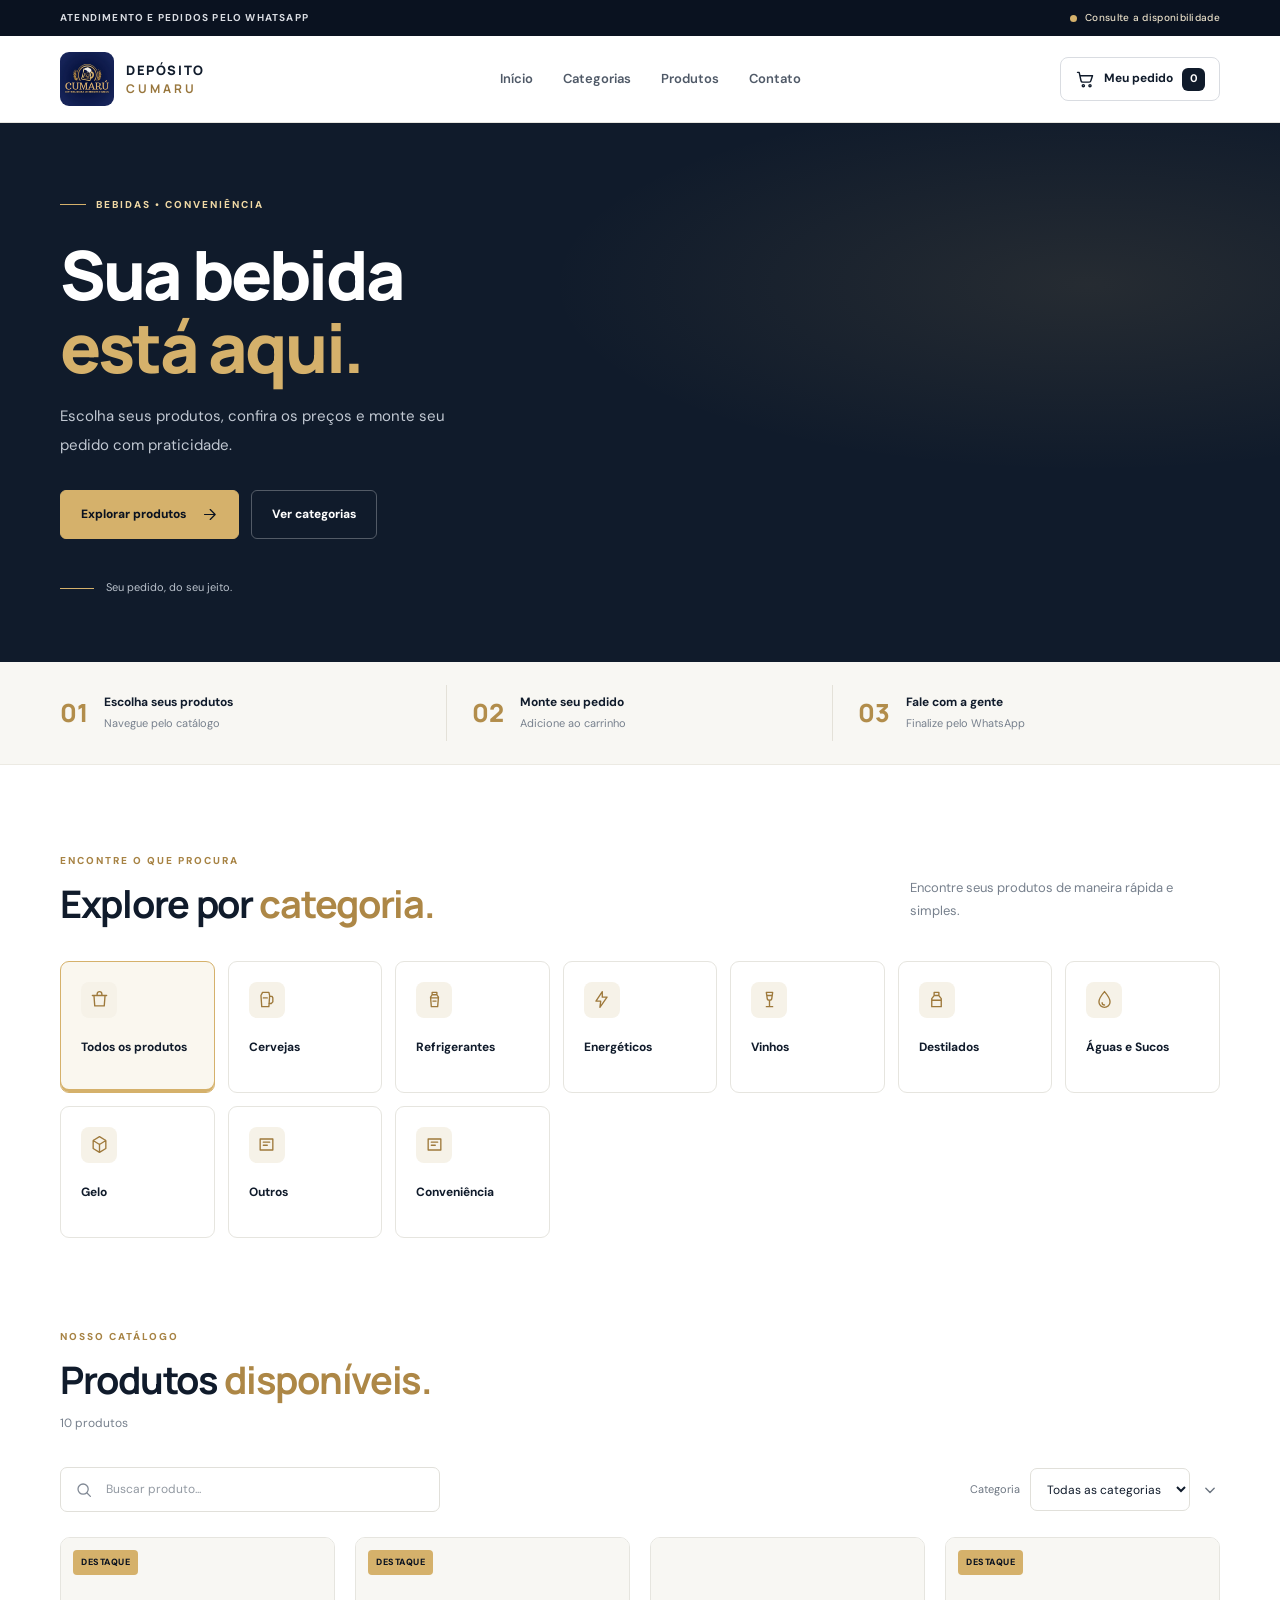
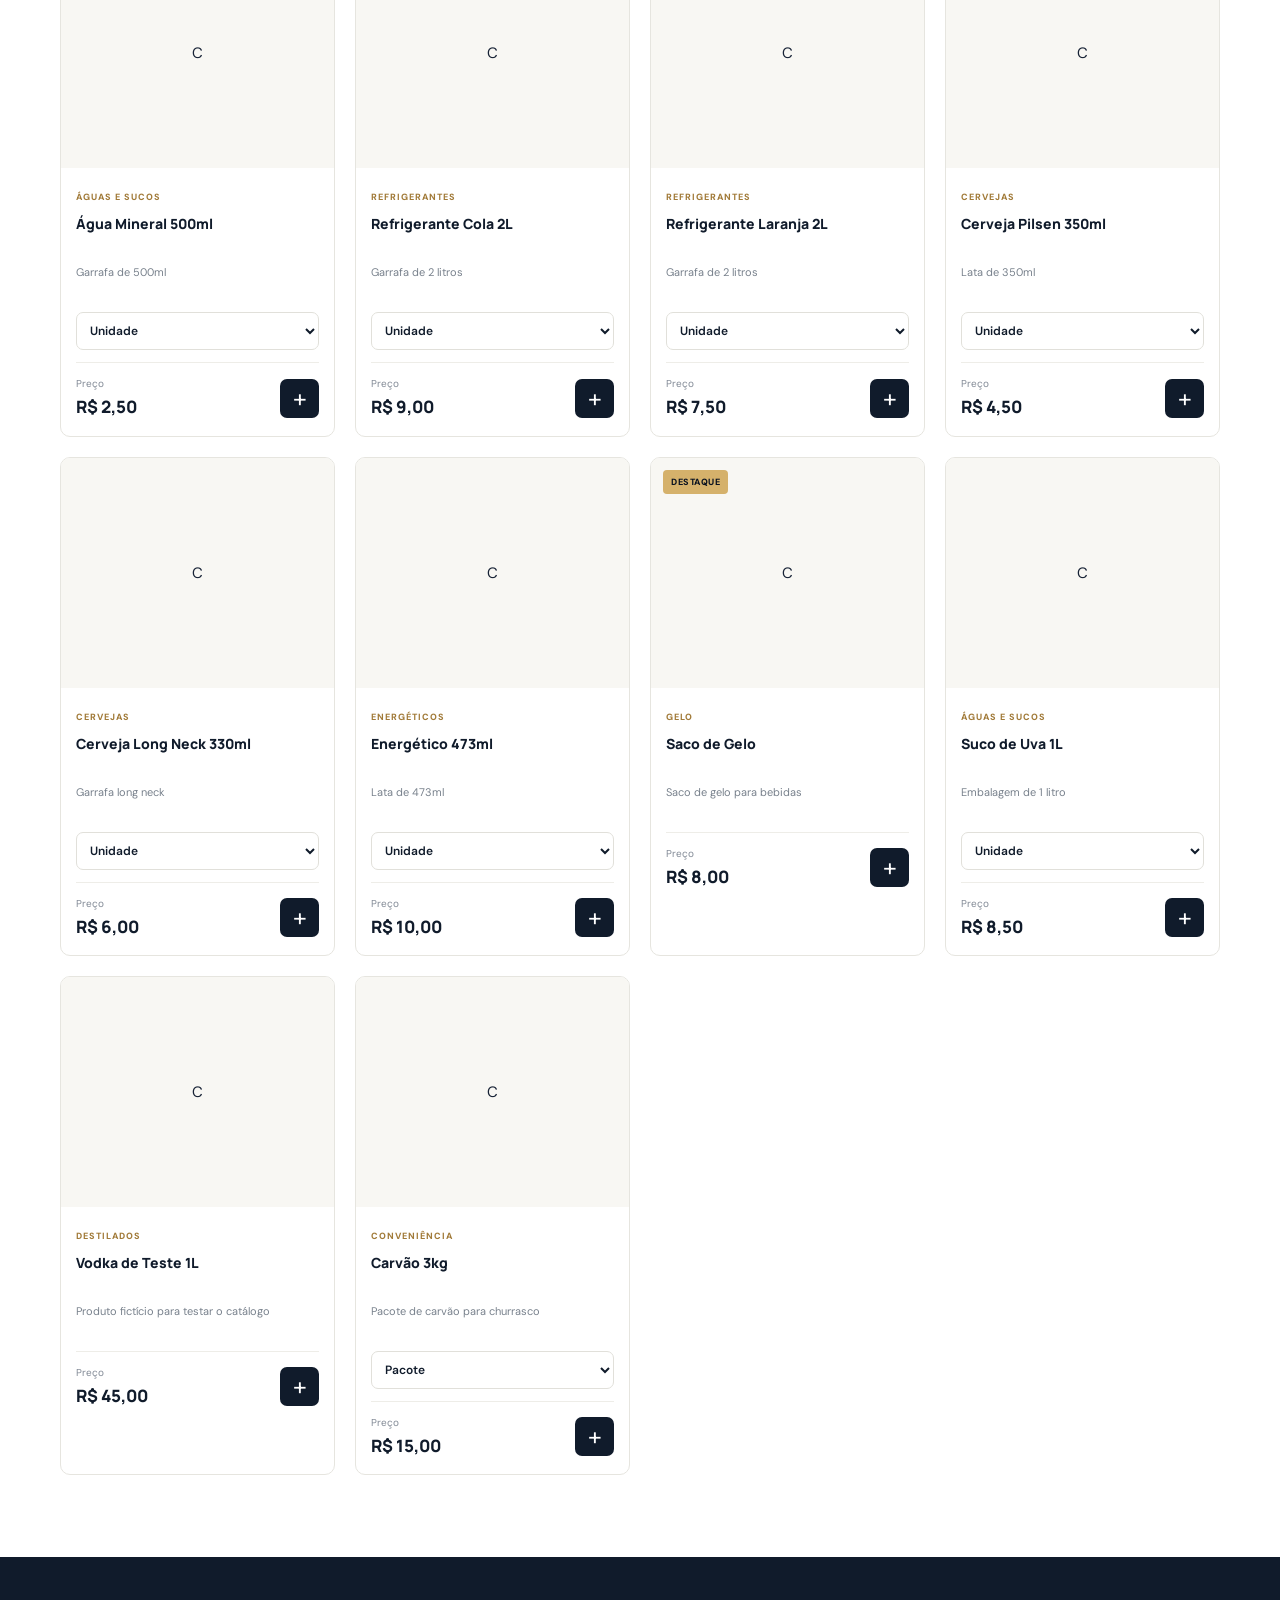
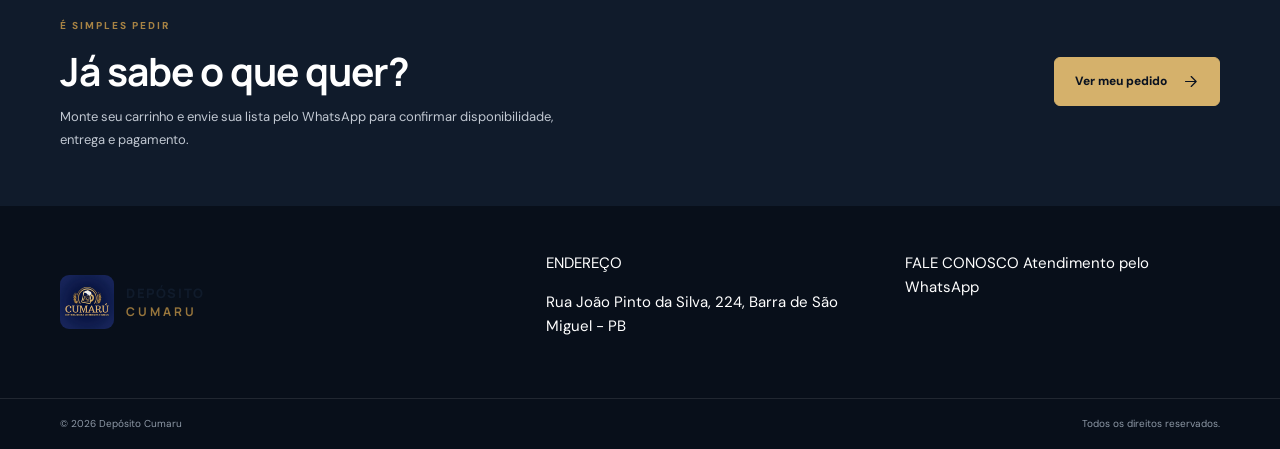
<file: index.html>
<!DOCTYPE html>
<html lang="pt-BR">
<head>
  <meta charset="UTF-8">
  <meta name="viewport" content="width=device-width, initial-scale=1.0">
  <meta name="theme-color" content="#101b2b">
  <meta name="description" content="Conheça nosso catálogo de bebidas, consulte preços e faça seu pedido pelo WhatsApp.">
  <title>Depósito Cumaru | Bebidas e conveniência</title>
  <link rel="icon" href="./assets/logo-cumaru.jpg">
  <link rel="stylesheet" href="./style.css">
</head>

<body>
  <div class="barra-superior">
    <div class="container barra-superior-conteudo">
      <span>ATENDIMENTO E PEDIDOS PELO WHATSAPP</span>
      <span class="barra-status">
        <span class="status-ponto"></span>
        Consulte a disponibilidade
      </span>
    </div>
  </div>

  <header class="cabecalho">
    <div class="container cabecalho-conteudo">
      <a class="marca" href="./index.html" aria-label="Página inicial">
        <img
          class="marca-logo"
          src="./assets/logo-cumaru.jpg"
          alt="Logo do Depósito Cumaru"
          onerror="this.style.display='none'">

        <span class="marca-textos">
          <strong>DEPÓSITO</strong>
          <span>CUMARU</span>
        </span>
      </a>

      <nav class="navegacao" aria-label="Navegação principal">
        <a href="#inicio">Início</a>
        <a href="#categorias">Categorias</a>
        <a href="#produtos">Produtos</a>
        <a href="#contato">Contato</a>
      </nav>

      <button
        class="botao-carrinho"
        id="abrir-carrinho"
        type="button"
        aria-label="Abrir carrinho">
        <svg viewBox="0 0 24 24" aria-hidden="true">
          <path d="M3 4h2l2.2 10.1a2 2 0 0 0 2 1.6h7.9a2 2 0 0 0 1.9-1.5L21 8H6"/>
          <circle cx="10" cy="20" r="1.3"/>
          <circle cx="18" cy="20" r="1.3"/>
        </svg>
        <span>Meu pedido</span>
        <span class="contador-carrinho" id="contador-carrinho">0</span>
      </button>
    </div>
  </header>

  <main>
    <div class="aviso-evento" id="aviso-evento" hidden>
      <span class="aviso-evento-marca"></span>
      <span id="texto-aviso-evento">Preços especiais para o evento de hoje!</span>
    </div>

    <section class="hero" id="inicio">
      <div class="container hero-conteudo">
        <div class="hero-texto">
          <span class="etiqueta">
            <span class="etiqueta-linha"></span>
            BEBIDAS • CONVENIÊNCIA
          </span>

          <h1>
            Sua bebida<br>
            <span>está aqui.</span>
          </h1>

          <p>
            Escolha seus produtos, confira os preços e monte seu pedido
            com praticidade.
          </p>

          <div class="hero-acoes">
            <a class="botao-principal" href="#produtos">
              Explorar produtos
              <svg viewBox="0 0 24 24" aria-hidden="true">
                <path d="M5 12h14M13 5l7 7-7 7"/>
              </svg>
            </a>

            <a class="botao-secundario" href="#categorias">
              Ver categorias
            </a>
          </div>

          <div class="hero-detalhe">
            <span class="hero-detalhe-linha"></span>
            <span>Seu pedido, do seu jeito.</span>
          </div>
        </div>
      </div>
    </section>

    <section class="faixa-informacoes" aria-label="Informações">
      <div class="container faixa-conteudo">
        <div class="informacao-item">
          <span class="informacao-numero">01</span>
          <div>
            <strong>Escolha seus produtos</strong>
            <span>Navegue pelo catálogo</span>
          </div>
        </div>

        <div class="informacao-item">
          <span class="informacao-numero">02</span>
          <div>
            <strong>Monte seu pedido</strong>
            <span>Adicione ao carrinho</span>
          </div>
        </div>

        <div class="informacao-item">
          <span class="informacao-numero">03</span>
          <div>
            <strong>Fale com a gente</strong>
            <span>Finalize pelo WhatsApp</span>
          </div>
        </div>
      </div>
    </section>

    <section class="secao secao-categorias" id="categorias">
      <div class="container">
        <div class="titulo-secao">
          <div>
            <span class="sobretitulo">ENCONTRE O QUE PROCURA</span>
            <h2>Explore por <span>categoria.</span></h2>
          </div>
          <p>Encontre seus produtos de maneira rápida e simples.</p>
        </div>

        <div class="categorias-lista" id="lista-categorias"></div>
      </div>
    </section>

    <section class="secao secao-produtos" id="produtos">
      <div class="container">
        <div class="titulo-secao titulo-produtos">
          <div>
            <span class="sobretitulo">NOSSO CATÁLOGO</span>
            <h2>Produtos <span>disponíveis.</span></h2>
            <p class="quantidade-produtos" id="quantidade-produtos">
              Carregando produtos...
            </p>
          </div>
        </div>

        <div class="ferramentas-produtos">
          <label class="campo-busca">
            <svg viewBox="0 0 24 24" aria-hidden="true">
              <circle cx="10.8" cy="10.8" r="6.8"/>
              <path d="m16 16 4.5 4.5"/>
            </svg>
            <input
              type="search"
              id="buscar-produto"
              placeholder="Buscar produto..."
              autocomplete="off">
          </label>

          <label class="campo-filtro">
            <span>Categoria</span>
            <select id="filtro-categoria">
              <option value="todas">Todas as categorias</option>
            </select>
            <svg viewBox="0 0 24 24" aria-hidden="true">
              <path d="m7 10 5 5 5-5"/>
            </svg>
          </label>
        </div>

        <p class="estado-produtos" id="estado-produtos" hidden></p>
        <div class="grade-produtos" id="grade-produtos"></div>
      </div>
    </section>

    <section class="secao-chamada" id="contato">
      <div class="container chamada-conteudo">
        <div>
          <span class="sobretitulo">É SIMPLES PEDIR</span>
          <h2>Já sabe o que quer?</h2>
          <p>
            Monte seu carrinho e envie sua lista pelo WhatsApp para
            confirmar disponibilidade, entrega e pagamento.
          </p>
        </div>

        <button
          class="botao-principal botao-chamada"
          id="abrir-carrinho-contato"
          type="button">
          Ver meu pedido
          <svg viewBox="0 0 24 24" aria-hidden="true">
            <path d="M5 12h14M13 5l7 7-7 7"/>
          </svg>
        </button>
      </div>
    </section>
  </main>

  <footer class="rodape">
    <div class="container rodape-principal">
      <a class="marca marca-rodape" href="./index.html" aria-label="Página inicial">
        <img
          class="marca-logo"
          src="./assets/logo-cumaru.jpg"
          alt="Logo do Depósito Cumaru"
          onerror="this.style.display='none'">

        <span class="marca-textos">
          <strong>DEPÓSITO</strong>
          <span>CUMARU</span>
        </span>
      </a>

      <div class="rodape-info">
        <span class="rodape-titulo">ENDEREÇO</span>
        <p id="endereco-rodape">
          Entre em contato para consultar nosso endereço.
        </p>
      </div>

      <div class="rodape-info">
        <span class="rodape-titulo">FALE CONOSCO</span>
        <a id="link-whatsapp-rodape" href="#contato">
          Atendimento pelo WhatsApp
        </a>
      </div>
    </div>

    <div class="rodape-base">
      <div class="container rodape-base-conteudo">
        <span>© <span id="ano-atual"></span> Depósito Cumaru</span>
        <span>Todos os direitos reservados.</span>
      </div>
    </div>
  </footer>

  <div class="fundo-modal" id="fundo-modal" hidden></div>

  <aside
    class="painel-carrinho"
    id="painel-carrinho"
    role="dialog"
    aria-modal="true"
    aria-labelledby="titulo-carrinho"
    aria-hidden="true"
    inert>

    <div class="carrinho-cabecalho">
      <div>
        <span class="sobretitulo">SEU PEDIDO</span>
        <h2 id="titulo-carrinho">Meu carrinho</h2>
      </div>

      <button
        class="botao-fechar"
        id="fechar-carrinho"
        type="button"
        aria-label="Fechar carrinho">
        <svg viewBox="0 0 24 24" aria-hidden="true">
          <path d="m6 6 12 12M18 6 6 18"/>
        </svg>
      </button>
    </div>

    <div class="carrinho-itens" id="itens-carrinho">
      <div class="carrinho-vazio">
        <h3>Seu carrinho está vazio</h3>
        <p>Adicione produtos para montar seu pedido.</p>
      </div>
    </div>

    <div class="carrinho-rodape">
      <div class="linha-total">
        <span>Subtotal</span>
        <strong id="subtotal-carrinho">R$ 0,00</strong>
      </div>

      <p class="aviso-total">
        Valores e disponibilidade devem ser confirmados com o estabelecimento.
      </p>

      <button
        class="botao-finalizar"
        id="finalizar-pedido"
        type="button"
        disabled>
        Finalizar pelo WhatsApp
        <svg viewBox="0 0 24 24" aria-hidden="true">
          <path d="M5 12h14M13 5l7 7-7 7"/>
        </svg>
      </button>
    </div>
  </aside>

  <div class="notificacao" id="notificacao" role="status" aria-live="polite"></div>

  <script src="./script.js"></script>
</body>
</html>
</file>
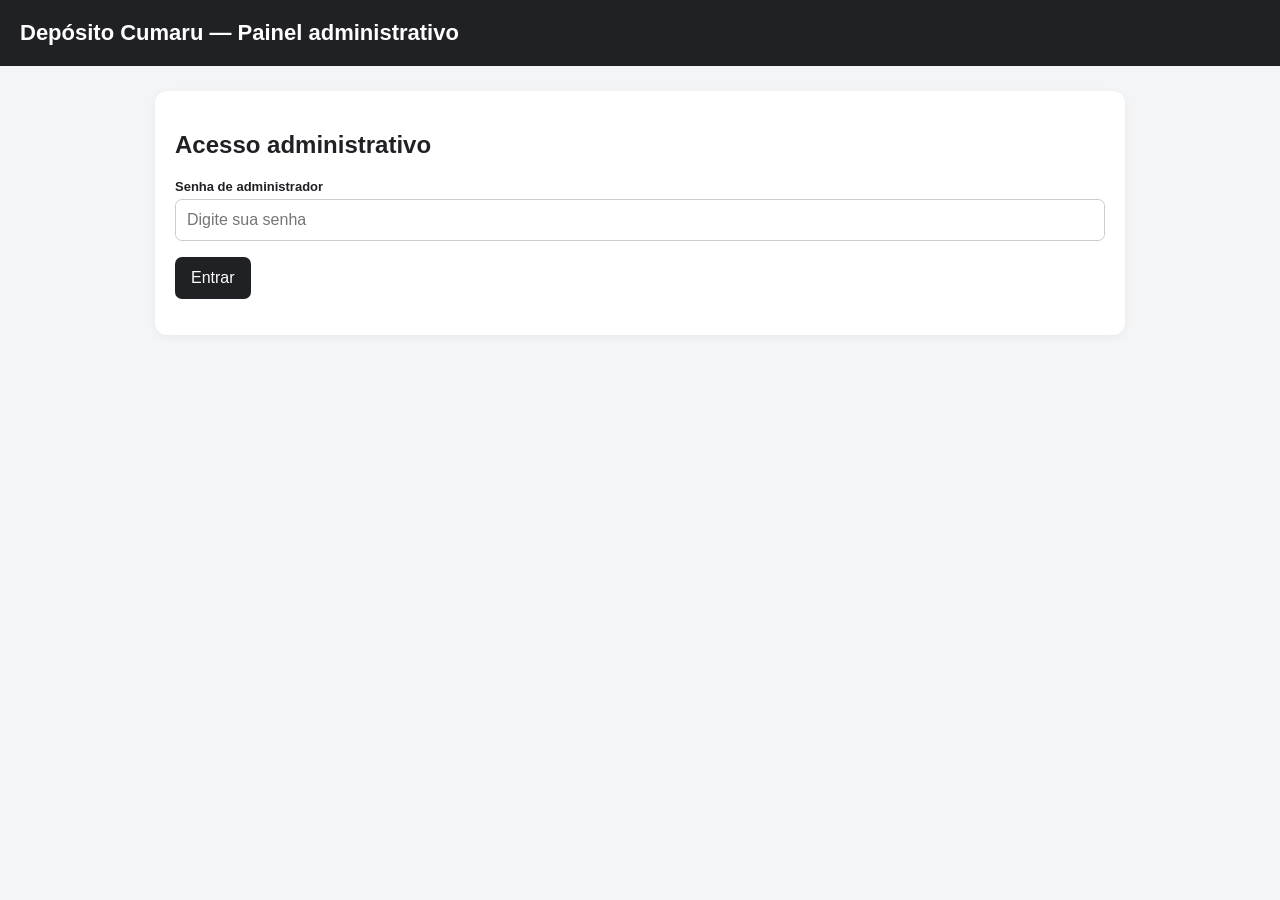
<file: admin.html>
<!DOCTYPE html>
<html lang="pt-BR">
<head>
<meta charset="UTF-8">
<meta name="viewport" content="width=device-width, initial-scale=1">
<title>Administração | Depósito Cumaru</title>
<style>
*{box-sizing:border-box}body{margin:0;background:#f4f5f7;color:#202124;font-family:Arial,sans-serif}
header{background:#202124;color:white;padding:20px}header h1{margin:0;font-size:22px}
main{max-width:1000px;margin:25px auto;padding:0 15px}.panel{background:white;border-radius:12px;padding:20px;margin-bottom:18px;box-shadow:0 2px 10px #0000000d}
input,textarea,select,button{font:inherit}input,textarea,select{width:100%;padding:11px;border:1px solid #ccc;border-radius:7px;margin:5px 0 12px}
button{border:0;border-radius:7px;padding:12px 16px;background:#202124;color:white;cursor:pointer;margin:4px 4px 4px 0}button.secondary,.add-package{background:#e8e8e8;color:#222}button.danger,.remove-package{background:#a62626;color:white}
label{font-size:13px;font-weight:bold;display:block}.product{border:1px solid #ddd;border-radius:10px;padding:16px;margin:14px 0}.product h3{margin-top:0}
.status{margin:12px 0;white-space:pre-wrap}.hidden{display:none}.grid{display:grid;grid-template-columns:repeat(auto-fit,minmax(220px,1fr));gap:10px}
small{color:#666}.packages{border:1px solid #e1e1e1;background:#fafafa;padding:12px;border-radius:9px;margin:10px 0 14px}
.package-row{display:grid;grid-template-columns:minmax(120px,1fr) minmax(90px,.7fr) minmax(100px,.8fr) auto;gap:10px;align-items:end;border-bottom:1px solid #e6e6e6;padding:8px 0}
.package-row input{margin-bottom:8px}.package-row button{padding:10px;margin-bottom:16px}.package-title{margin:0 0 4px;font-size:15px}.package-help{display:block;margin-bottom:8px}
.notice{background:#fff8df;border:1px solid #f0d98b;border-radius:8px;padding:10px;margin:10px 0;font-size:13px}
@media(max-width:600px){.package-row{grid-template-columns:1fr 1fr}.package-row button{grid-column:1/-1;margin:0 0 8px;width:100%}header h1{font-size:19px}.panel{padding:14px}}
</style>
</head>
<body>
<header><h1>Depósito Cumaru — Painel administrativo</h1></header>
<main>
<section id="login" class="panel">
<h2>Acesso administrativo</h2><label for="senha">Senha de administrador</label>
<input id="senha" type="password" autocomplete="current-password" placeholder="Digite sua senha">
<button id="entrar">Entrar</button><div id="loginStatus" class="status"></div>
</section>
<section id="area" class="hidden">
<div class="panel"><h2>Produtos</h2>
<p><small>Edite os dados e clique em Salvar alterações para atualizar o catálogo no GitHub.</small></p>
<div class="notice"><strong>Modo festa:</strong> os preços abaixo são os preços normais. Quando o modo festa estiver ativado no config.json, o site aplica o aumento percentual configurado sobre estes preços originais, sem acumular aumentos. Não digite o preço já aumentado aqui.</div>
<button id="novo">+ Adicionar produto</button><button id="salvar">Salvar alterações</button><button id="sair" class="secondary">Sair</button><div id="status" class="status"></div>
</div><div id="lista"></div>
</section>
</main>
<script>
const API="https://cumaru-deposito.psilvaa149.workers.dev";
let token="",sha="",catalogo=null;
const $=id=>document.getElementById(id);
function mensagem(id,texto){$(id).textContent=texto}
async function requisicao(caminho,opcoes={}){
 const r=await fetch(API+caminho,{...opcoes,headers:{...(opcoes.headers||{}),...(token?{Authorization:"Bearer "+token}:{})}});
 const dados=await r.json().catch(()=>({}));
 if(!r.ok)throw new Error(dados.erro||"Erro HTTP "+r.status);
 return dados;
}
$("entrar").onclick=async()=>{
 mensagem("loginStatus","Verificando acesso...");
 try{
  const r=await requisicao("/login",{method:"POST",headers:{"Content-Type":"application/json"},body:JSON.stringify({senha:$("senha").value})});
  token=r.token;$("senha").value="";await carregar();
  $("login").classList.add("hidden");$("area").classList.remove("hidden");
 }catch(e){mensagem("loginStatus","Não foi possível entrar: "+e.message)}
};
async function carregar(){
 mensagem("status","Carregando catálogo...");
 const r=await requisicao("/produtos");catalogo=r.produtos;sha=r.sha;
 if(!catalogo||!Array.isArray(catalogo.produtos))throw new Error("Formato de catálogo inesperado.");
 renderizar();mensagem("status",catalogo.produtos.length+" produtos carregados.");
}
function campo(rotulo,valor,chave,tipo="text"){
 const label=document.createElement("label");label.textContent=rotulo;
 const input=document.createElement("input");input.type=tipo;input.dataset.key=chave;input.value=valor==null?"":String(valor);
 if(tipo==="number"){input.step="0.01";input.inputMode="decimal"}
 label.appendChild(input);return label;
}
function prepararEmbalagens(p){
 let lista=p.embalagens;
 if(typeof lista==="string"){try{lista=JSON.parse(lista)}catch{lista=[]}}
 if(!Array.isArray(lista)||!lista.length){
  const preco=Number(p.preco);
  lista=[{id:"unidade",nome:"Unidade",quantidade:1,preco:Number.isFinite(preco)?preco:0,disponivel:true}];
 }
 return lista.map((e,i)=>({
  ...e,
  id:String(e.id|| (i===0?"unidade":"embalagem-"+(i+1))),
  nome:String(e.nome||e.quantidade||"Unidade"),
  quantidade:Math.max(1,Number(e.quantidade)||1),
  preco:Number.isFinite(Number(e.preco))?Number(e.preco):0,
  disponivel:e.disponivel!==false
 }));
}
function sincronizarEmbalagens(indice,secao){
 const p=catalogo?.produtos[indice];if(!p)return;
 p.embalagens=[...secao.querySelectorAll(".package-row")].map((linha,i)=>{
  const id=linha.querySelector('[data-key="emb-id"]').value.trim()|| (i===0?"unidade":"embalagem-"+(i+1));
  const nome=linha.querySelector('[data-key="emb-nome"]').value.trim()||"Unidade";
  const quantidade=Math.max(1,Number(linha.querySelector('[data-key="emb-quantidade"]').value)||1);
  const preco=Number(linha.querySelector('[data-key="emb-preco"]').value||0);
  const anterior=prepararEmbalagens(p).find(e=>e.id===id);
  return {id,nome,quantidade,preco,disponivel:anterior?anterior.disponivel:true};
 });
 const unidade=p.embalagens.find(e=>e.id==="unidade")||p.embalagens[0];
 if(unidade)p.preco=Number(unidade.preco)||0;
}
function criarEditorEmbalagens(produto,indice){
 const secao=document.createElement("section");secao.className="packages";
 const titulo=document.createElement("h4");titulo.className="package-title";titulo.textContent="Embalagens e preços normais";secao.appendChild(titulo);
 const ajuda=document.createElement("small");ajuda.className="package-help";ajuda.textContent="Cadastre o nome exibido ao cliente, a quantidade e o preço normal (sem aumento de festa).";secao.appendChild(ajuda);
 const linhas=document.createElement("div");linhas.className="package-list";secao.appendChild(linhas);
 function adicionarLinha(item={}){
  const linha=document.createElement("div");linha.className="package-row";
  const id=campo("Identificador interno",item.id||"","emb-id");
  const nome=campo("Nome da embalagem",item.nome||"Unidade","emb-nome");
  const quantidade=campo("Quantidade",item.quantidade??1,"emb-quantidade","number");
  const preco=campo("Preço normal (R$)",item.preco??0,"emb-preco","number");
  id.querySelector("input").placeholder="ex.: unidade";
  quantidade.querySelector("input").min="1";quantidade.querySelector("input").step="1";
  preco.querySelector("input").step="0.01";
  const remover=document.createElement("button");remover.type="button";remover.className="remove-package";remover.textContent="Remover";
  remover.onclick=()=>{linha.remove();sincronizarEmbalagens(indice,secao)};
  linha.append(nome,quantidade,preco,remover);
  // O identificador fica oculto para manter o formato compatível com o site.
  id.style.display="none";linha.appendChild(id);
  linha.querySelectorAll("input").forEach(input=>input.addEventListener("input",()=>sincronizarEmbalagens(indice,secao)));
  linhas.appendChild(linha);sincronizarEmbalagens(indice,secao);
 }
 const adicionar=document.createElement("button");adicionar.type="button";adicionar.className="add-package";adicionar.textContent="+ Adicionar embalagem";
 adicionar.onclick=()=>adicionarLinha({id:"",nome:"Nova embalagem",quantidade:1,preco:0});
 secao.appendChild(adicionar);
 prepararEmbalagens(produto).forEach(adicionarLinha);
 return secao;
}
function atualizarCampoProduto(i,input){
 const p=catalogo.produtos[i],k=input.dataset.key;
 if(k==="disponivel")p.disponivel=input.value==="true";
 else p[k]=input.value;
}
function renderizar(){
 const lista=$("lista");lista.replaceChildren();
 catalogo.produtos.forEach((p,i)=>{
  const card=document.createElement("section");card.className="panel product";
  const titulo=document.createElement("h3");titulo.textContent=(p.nome||"Produto sem nome")+" (#"+(i+1)+")";card.appendChild(titulo);
  const grid=document.createElement("div");grid.className="grid";
  grid.append(campo("Nome",p.nome,"nome"),campo("Categoria",p.categoria,"categoria"),campo("Imagem (caminho ou URL)",p.imagem,"imagem"));
  const desc=document.createElement("label");desc.textContent="Descrição";const ta=document.createElement("textarea");ta.dataset.key="descricao";ta.value=p.descricao||"";desc.appendChild(ta);grid.appendChild(desc);
  const wrap=document.createElement("label");wrap.textContent="Disponibilidade";const select=document.createElement("select");select.dataset.key="disponivel";
  [["true","Disponível"],["false","Indisponível"]].forEach(([v,t])=>{const o=document.createElement("option");o.value=v;o.textContent=t;select.appendChild(o)});
  select.value=p.disponivel===false?"false":"true";wrap.appendChild(select);grid.appendChild(wrap);card.appendChild(grid);
  card.appendChild(criarEditorEmbalagens(p,i));
  const excluir=document.createElement("button");excluir.className="danger";excluir.textContent="Excluir produto";
  excluir.onclick=()=>{if(confirm("Excluir "+(p.nome||"este produto")+"?")){catalogo.produtos.splice(i,1);renderizar();mensagem("status","Produto removido da edição. Clique em Salvar alterações para confirmar.")}};
  card.appendChild(excluir);lista.appendChild(card);
 });
 lista.querySelectorAll(".product").forEach((card,i)=>card.querySelectorAll("[data-key]").forEach(input=>{
  if(input.dataset.key.startsWith("emb-"))return;
  input.addEventListener("input",()=>atualizarCampoProduto(i,input));
  input.addEventListener("change",()=>atualizarCampoProduto(i,input));
 }));
}
$("novo").onclick=()=>{
 catalogo.produtos.push({id:"produto-"+Date.now(),nome:"",categoria:"Outros",descricao:"",preco:0,embalagens:[{id:"unidade",nome:"Unidade",quantidade:1,preco:0,disponivel:true}],imagem:"",disponivel:true,aumentoEvento:null});
 renderizar();mensagem("status","Novo produto adicionado. Preencha os campos e salve.");
};
$("salvar").onclick=async()=>{
 try{
  const cards=[...document.querySelectorAll("#lista .product")];
  cards.forEach((card,i)=>{
   card.querySelectorAll("[data-key]").forEach(input=>{if(!input.dataset.key.startsWith("emb-"))atualizarCampoProduto(i,input)});
   const secao=card.querySelector(".packages");if(secao)sincronizarEmbalagens(i,secao);
  });
  // Mantém o preço legado sincronizado com a embalagem unidade (ou primeira).
  catalogo.produtos.forEach(p=>{
   const embs=p.embalagens||[];const base=embs.find(e=>e.id==="unidade")||embs[0];
   if(base)p.preco=Number(base.preco)||0;
  });
  mensagem("status","Salvando no GitHub...");
  const r=await requisicao("/produtos",{method:"POST",headers:{"Content-Type":"application/json"},body:JSON.stringify({sha,catalogo})});
  mensagem("status","Alterações salvas no GitHub! Commit: "+(r.commit||"concluído"));await carregar();
 }catch(e){mensagem("status","Falha ao salvar: "+e.message)}
};
$("sair").onclick=()=>{token="";sha="";catalogo=null;$("area").classList.add("hidden");$("login").classList.remove("hidden");mensagem("loginStatus","Você saiu do painel")};
</script>
</body>
</html>
</file>
<file: style.css>
@import url('https://fonts.googleapis.com/css2?family=DM+Sans:wght@400;500;600;700&family=Manrope:wght@400;500;600;700;800&display=swap');

:root {
  --navy: #101b2b;
  --navy-deep: #0a1220;
  --navy-soft: #1b2a40;
  --gold: #d5b16b;
  --gold-light: #f0d9a5;
  --white: #ffffff;
  --paper: #f6f5f1;
  --text: #172235;
  --muted: #77808d;
  --line: #e6e5df;
  --green: #24764c;
  --radius: 14px;
  --shadow: 0 14px 38px rgba(16, 27, 43, .08);
}

* {
  box-sizing: border-box;
}

html {
  scroll-behavior: smooth;
  scroll-padding-top: 100px;
}

body {
  margin: 0;
  background: var(--white);
  color: var(--text);
  font-family: 'DM Sans', Arial, sans-serif;
  font-size: 15px;
  line-height: 1.6;
}

body.modal-aberto {
  overflow: hidden;
}

button,
input,
select {
  font: inherit;
}

button,
a,
select {
  -webkit-tap-highlight-color: transparent;
}

button {
  cursor: pointer;
}

button:disabled {
  cursor: not-allowed;
  opacity: .45;
}

a {
  color: inherit;
  text-decoration: none;
}

svg {
  width: 20px;
  height: 20px;
  fill: none;
  stroke: currentColor;
  stroke-width: 1.7;
  stroke-linecap: round;
  stroke-linejoin: round;
  flex-shrink: 0;
}

.container {
  width: min(1160px, calc(100% - 48px));
  margin-inline: auto;
}

/* BARRA SUPERIOR */

.barra-superior {
  background: var(--navy-deep);
  color: #d9dce2;
  font-size: 10px;
  font-weight: 700;
  letter-spacing: 1.2px;
}

.barra-superior-conteudo {
  min-height: 36px;
  display: flex;
  align-items: center;
  justify-content: space-between;
  gap: 18px;
}

.barra-status {
  display: inline-flex;
  align-items: center;
  gap: 8px;
  color: #e9dfc8;
  letter-spacing: .3px;
  font-weight: 500;
}

.status-ponto {
  width: 7px;
  height: 7px;
  border-radius: 50%;
  background: var(--gold);
}

/* CABEÇALHO */

.cabecalho {
  position: sticky;
  top: 0;
  z-index: 50;
  background: rgba(255, 255, 255, .96);
  border-bottom: 1px solid var(--line);
  backdrop-filter: blur(12px);
}

.cabecalho-conteudo {
  min-height: 86px;
  display: flex;
  align-items: center;
  justify-content: space-between;
  gap: 28px;
}

.marca {
  display: inline-flex;
  align-items: center;
  gap: 12px;
  min-width: 180px;
}

.marca-logo {
  display: block;
  width: 54px;
  height: 54px;
  object-fit: contain;
  border-radius: 9px;
}

.marca-textos {
  display: flex;
  flex-direction: column;
  line-height: 1.15;
  font-family: 'Manrope', sans-serif;
  letter-spacing: 1.6px;
}

.marca-textos strong {
  font-size: 13px;
  font-weight: 800;
  color: var(--navy);
}

.marca-textos > span {
  margin-top: 4px;
  color: #98763c;
  font-size: 12px;
  font-weight: 700;
  letter-spacing: 3px;
}

.navegacao {
  display: flex;
  align-items: center;
  gap: 30px;
}

.navegacao a {
  color: #4f5967;
  font-size: 13px;
  font-weight: 600;
  transition: color .2s ease;
}

.navegacao a:hover {
  color: #a47c37;
}

.botao-carrinho {
  display: inline-flex;
  align-items: center;
  justify-content: center;
  gap: 9px;
  min-height: 44px;
  padding: 0 14px;
  border: 1px solid #d9dce1;
  border-radius: 8px;
  background: white;
  color: var(--navy);
  font-size: 12px;
  font-weight: 700;
  transition: .2s ease;
}

.botao-carrinho:hover {
  border-color: var(--gold);
  background: #fcfaf5;
}

.contador-carrinho {
  display: inline-flex;
  align-items: center;
  justify-content: center;
  width: 23px;
  height: 23px;
  border-radius: 6px;
  background: var(--navy);
  color: white;
  font-size: 11px;
}

/* AVISO DE EVENTO */

.aviso-evento {
  display: flex;
  justify-content: center;
  align-items: center;
  gap: 10px;
  padding: 12px 20px;
  background: #f4ead4;
  color: #5c461f;
  text-align: center;
  font-size: 13px;
  font-weight: 700;
}

.aviso-evento[hidden] {
  display: none;
}

.aviso-evento-marca {
  width: 7px;
  height: 7px;
  background: #b18a44;
  border-radius: 50%;
}

/* BANNER PRINCIPAL */

.hero {
  position: relative;
  overflow: hidden;
  background:
    radial-gradient(ellipse at 85% 30%, rgba(213, 177, 107, .11), transparent 35%),
    var(--navy);
  color: white;
}

.hero-conteudo {
  min-height: auto;
  display: grid;
  grid-template-columns: minmax(0, 1fr);
  align-items: center;
  gap: 35px;
  padding-block: 65px;
}

.hero-texto {
  max-width: 720px;
}

.etiqueta,
.sobretitulo {
  display: inline-flex;
  align-items: center;
  gap: 10px;
  color: #a78344;
  font-size: 10px;
  font-weight: 800;
  letter-spacing: 2px;
}

.hero .etiqueta {
  color: var(--gold-light);
}

.etiqueta-linha {
  display: block;
  width: 26px;
  height: 1px;
  background: var(--gold);
}

.hero h1 {
  margin: 25px 0 18px;
  font-family: 'Manrope', sans-serif;
  font-size: clamp(42px, 5.4vw, 68px);
  line-height: 1.08;
  letter-spacing: -2.8px;
  font-weight: 800;
}

.hero h1 span {
  color: var(--gold);
}

.hero-texto > p {
  max-width: 420px;
  margin: 0;
  color: #c1c8d2;
  font-size: 15px;
  line-height: 1.9;
}

.hero-acoes {
  display: flex;
  flex-wrap: wrap;
  gap: 12px;
  margin-top: 31px;
}

.botao-principal,
.botao-secundario {
  min-height: 49px;
  display: inline-flex;
  align-items: center;
  justify-content: center;
  gap: 15px;
  padding: 0 20px;
  border-radius: 6px;
  font-size: 12px;
  font-weight: 800;
  transition: transform .2s ease, background .2s ease;
}

.botao-principal {
  background: var(--gold);
  color: var(--navy-deep);
  border: 1px solid var(--gold);
}

.botao-principal:hover {
  background: var(--gold-light);
  transform: translateY(-2px);
}

.botao-principal svg {
  width: 17px;
  height: 17px;
}

.botao-secundario {
  border: 1px solid rgba(255, 255, 255, .28);
  color: white;
}

.botao-secundario:hover {
  background: rgba(255, 255, 255, .08);
}

.hero-detalhe {
  display: flex;
  align-items: center;
  gap: 12px;
  margin-top: 40px;
  color: #b9c1cb;
  font-size: 11px;
}

.hero-detalhe-linha {
  width: 34px;
  height: 1px;
  background: var(--gold);
}

/* ELEMENTO VISUAL DO HERO */

.hero-visual {
  position: relative;
  display: flex;
  align-items: center;
  justify-content: center;
  min-height: 345px;
  isolation: isolate;
}

.hero-moldura {
  position: absolute;
  inset: 14px 18px 14px 36px;
  border: 1px solid rgba(213, 177, 107, .45);
  z-index: -1;
}

.hero-moldura::before,
.hero-moldura::after {
  content: "";
  position: absolute;
  width: 42px;
  height: 42px;
  border-color: var(--gold);
  border-style: solid;
}

.hero-moldura::before {
  top: -1px;
  left: -1px;
  border-width: 2px 0 0 2px;
}

.hero-moldura::after {
  right: -1px;
  bottom: -1px;
  border-width: 0 2px 2px 0;
}

.hero-monograma {
  position: absolute;
  inset: 0;
  display: flex;
  align-items: center;
  justify-content: center;
  color: rgba(213, 177, 107, .075);
  font-family: 'Manrope', sans-serif;
  font-size: clamp(220px, 28vw, 360px);
  line-height: 1;
  font-weight: 800;
  z-index: -1;
}

.hero-selo {
  display: flex;
  flex-direction: column;
  align-items: center;
  gap: 10px;
  text-align: center;
  padding: 35px 30px;
  border-top: 1px solid rgba(213, 177, 107, .55);
  border-bottom: 1px solid rgba(213, 177, 107, .55);
}

.hero-selo > span:first-child {
  color: #d7dce3;
  font-size: 11px;
  letter-spacing: 5px;
}

.hero-selo strong {
  color: var(--gold);
  font-family: 'Manrope', sans-serif;
  font-size: clamp(28px, 4vw, 46px);
  letter-spacing: 4px;
  line-height: 1.2;
}

.hero-selo > span:last-child {
  color: #aeb7c3;
  font-size: 9px;
  letter-spacing: 2.2px;
}

.hero-visual-rodape {
  position: absolute;
  right: 0;
  bottom: 0;
  left: 36px;
  display: flex;
  align-items: center;
  gap: 12px;
  color: #b5bdc7;
  font-size: 9px;
  letter-spacing: 1.5px;
}

.hero-visual-rodape > span:first-child {
  color: var(--gold);
  font-weight: 800;
}

.hero-visual-linha {
  width: 35px;
  height: 1px;
  background: rgba(213, 177, 107, .7);
}

/* FAIXA DE INFORMAÇÕES */

.faixa-informacoes {
  background: #f8f7f3;
  border-bottom: 1px solid #eceae3;
}

.faixa-conteudo {
  display: grid;
  grid-template-columns: repeat(3, 1fr);
  padding-block: 23px;
}

.informacao-item {
  display: flex;
  align-items: center;
  gap: 16px;
  padding: 8px 25px;
  border-right: 1px solid #e4e1d8;
}

.informacao-item:first-child {
  padding-left: 0;
}

.informacao-item:last-child {
  border-right: 0;
  padding-right: 0;
}

.informacao-numero {
  color: #b28d4b;
  font-family: 'Manrope', sans-serif;
  font-size: 25px;
  font-weight: 800;
}

.informacao-item div {
  display: flex;
  flex-direction: column;
  gap: 3px;
}

.informacao-item strong {
  color: var(--navy);
  font-size: 12px;
}

.informacao-item div span {
  color: var(--muted);
  font-size: 11px;
}

/* SEÇÕES */

.secao {
  padding-block: 82px;
}

.secao-categorias {
  padding-bottom: 55px;
}

.titulo-secao {
  display: flex;
  align-items: end;
  justify-content: space-between;
  gap: 24px;
  margin-bottom: 34px;
}

.titulo-secao h2 {
  margin: 10px 0 0;
  color: var(--navy);
  font-family: 'Manrope', sans-serif;
  font-size: clamp(27px, 3.2vw, 38px);
  line-height: 1.2;
  letter-spacing: -1.3px;
}

.titulo-secao h2 span {
  color: #ad8746;
}

.titulo-secao > p {
  max-width: 310px;
  margin: 0 0 4px;
  color: var(--muted);
  font-size: 13px;
  line-height: 1.8;
}

.quantidade-produtos {
  margin: 12px 0 0;
  color: var(--muted);
  font-size: 12px;
}

/* CATEGORIAS */

.categorias-lista {
  display: grid;
  grid-template-columns: repeat(auto-fit, minmax(135px, 1fr));
  gap: 13px;
}

.categoria-card {
  display: flex;
  flex-direction: column;
  align-items: flex-start;
  gap: 20px;
  min-height: 132px;
  padding: 20px;
  border: 1px solid var(--line);
  border-radius: 9px;
  background: white;
  color: var(--navy);
  text-align: left;
  transition: border-color .2s ease, background .2s ease, transform .2s ease;
}

.categoria-card:hover {
  transform: translateY(-3px);
  border-color: #c5a365;
}

.categoria-card.ativa {
  border-color: var(--gold);
  background: #faf7ef;
  box-shadow: inset 0 -3px 0 var(--gold);
}

.categoria-icone {
  display: flex;
  align-items: center;
  justify-content: center;
  width: 36px;
  height: 36px;
  border-radius: 8px;
  background: #f6f2e8;
  color: #9e793b;
}

.categoria-icone svg {
  width: 19px;
  height: 19px;
}

.categoria-card strong {
  font-size: 12px;
  font-weight: 700;
}

/* PRODUTOS */

.secao-produtos {
  padding-top: 30px;
}

.ferramentas-produtos {
  display: flex;
  align-items: center;
  justify-content: space-between;
  gap: 15px;
  margin-bottom: 25px;
}

.campo-busca {
  display: flex;
  align-items: center;
  gap: 11px;
  width: 100%;
  max-width: 380px;
  min-height: 45px;
  padding: 0 14px;
  border: 1px solid #e1e0da;
  border-radius: 7px;
  background: white;
}

.campo-busca svg {
  width: 18px;
  height: 18px;
  color: #818995;
}

.campo-busca input {
  width: 100%;
  min-width: 0;
  border: 0;
  outline: 0;
  background: transparent;
  color: var(--navy);
  font-size: 12px;
}

.campo-busca input::placeholder {
  color: #9299a2;
}

.campo-filtro {
  display: flex;
  align-items: center;
  gap: 10px;
  color: #6d7682;
  font-size: 11px;
}

.campo-filtro select {
  min-height: 43px;
  max-width: 180px;
  padding: 0 12px;
  border: 1px solid #e1e0da;
  border-radius: 7px;
  background: white;
  color: var(--navy);
  font-size: 12px;
}

.grade-produtos {
  display: grid;
  grid-template-columns: repeat(4, minmax(0, 1fr));
  gap: 20px;
}

.produto-card {
  min-width: 0;
  overflow: hidden;
  border: 1px solid var(--line);
  border-radius: 10px;
  background: white;
  transition: transform .2s ease, box-shadow .2s ease, border-color .2s ease;
}

.produto-card:hover {
  transform: translateY(-4px);
  border-color: #d6c39e;
  box-shadow: var(--shadow);
}

.produto-imagem {
  position: relative;
  display: flex;
  align-items: center;
  justify-content: center;
  height: 230px;
  overflow: hidden;
  background: #f8f7f3;
}

.produto-imagem img {
  display: block;
  width: 100%;
  height: 100%;
  padding: 15px;
  object-fit: contain;
  transition: transform .3s ease;
}

.produto-card:hover .produto-imagem img {
  transform: scale(1.04);
}

.etiqueta-oferta,
.etiqueta-indisponivel {
  position: absolute;
  top: 12px;
  left: 12px;
  z-index: 1;
  padding: 5px 8px;
  border-radius: 4px;
  background: var(--gold);
  color: var(--navy-deep);
  font-size: 9px;
  font-weight: 800;
  letter-spacing: .5px;
  text-transform: uppercase;
}

.etiqueta-indisponivel {
  background: #e6e5e1;
  color: #626a74;
}

.produto-info {
  padding: 15px;
}

.produto-categoria {
  color: #a17a38;
  font-size: 9px;
  font-weight: 800;
  letter-spacing: 1px;
  text-transform: uppercase;
}

.produto-info h3 {
  min-height: 42px;
  margin: 7px 0 0;
  color: var(--navy);
  font-family: 'Manrope', sans-serif;
  font-size: 14px;
  line-height: 1.4;
  font-weight: 800;
}

.produto-descricao {
  min-height: 36px;
  margin: 8px 0 12px;
  color: #78818c;
  font-size: 11px;
  line-height: 1.6;
}

.produto-embalagem {
  display: block;
  width: 100%;
  min-width: 0;
  margin: 10px 0 12px;
}

.produto-embalagem > span {
  display: none !important;
}

.produto-embalagem select,
.seletor-embalagem {
  display: block;
  width: 100%;
  max-width: 100%;
  min-width: 0;
  height: 38px;
  padding: 0 26px 0 9px;
  border: 1px solid #e1e0da;
  border-radius: 7px;
  background-color: #fff;
  color: var(--navy);
  font-family: inherit;
  font-size: 12px;
  font-weight: 600;
  line-height: normal;
  box-sizing: border-box;
  cursor: pointer;
}

.produto-embalagem select:focus,
.seletor-embalagem:focus {
  border-color: var(--gold);
  outline: 2px solid rgba(213, 177, 107, .2);
  outline-offset: 1px;
}

.produto-embalagem select option,
.seletor-embalagem option {
  background: #fff;
  color: var(--navy);
}

.produto-embalagem select option:disabled,
.seletor-embalagem option:disabled {
  color: #999;
}

.produto-embalagem select:disabled {
  cursor: not-allowed;
  background: #f6f5f1;
}

.produto-rodape {
  display: flex;
  align-items: center;
  justify-content: space-between;
  gap: 10px;
  padding-top: 13px;
  border-top: 1px solid #eeede8;
}

.produto-preco {
  display: flex;
  flex-direction: column;
  gap: 1px;
}

.produto-preco small {
  color: #818995;
  font-size: 10px;
}

.produto-preco strong {
  color: var(--navy);
  font-family: 'Manrope', sans-serif;
  font-size: 17px;
  font-weight: 800;
}

.botao-adicionar {
  display: flex;
  align-items: center;
  justify-content: center;
  width: 39px;
  height: 39px;
  flex-shrink: 0;
  border: 0;
  border-radius: 7px;
  background: var(--navy);
  color: white;
  font-size: 25px;
  line-height: 1;
  transition: background .2s ease, transform .2s ease;
}

.botao-adicionar:hover:not(:disabled) {
  background: #273a55;
  transform: scale(1.04);
}

.botao-adicionar:disabled {
  background: #bfc2c5;
}

.produtos-vazio {
  grid-column: 1 / -1;
  padding: 55px 20px;
  border: 1px dashed #d8d7d1;
  border-radius: 10px;
  color: var(--muted);
  text-align: center;
}

.produtos-vazio strong {
  display: block;
  margin-bottom: 6px;
  color: var(--navy);
  font-size: 16px;
}

.produtos-vazio p {
  margin: 0;
  font-size: 12px;
}

/* CHAMADA */

.secao-chamada {
  padding-block: 55px;
  background: var(--navy);
  color: white;
}

.chamada-conteudo {
  display: flex;
  align-items: center;
  justify-content: space-between;
  gap: 35px;
}

.chamada-conteudo h2 {
  margin: 12px 0 10px;
  font-family: 'Manrope', sans-serif;
  font-size: clamp(27px, 3.5vw, 39px);
  line-height: 1.2;
  letter-spacing: -1px;
}

.chamada-conteudo p {
  max-width: 520px;
  margin: 0;
  color: #c1c8d2;
  font-size: 13px;
  line-height: 1.8;
}

/* RODAPÉ */

.rodape {
  background: #080f1a;
  color: white;
}

.rodape-principal {
  display: grid;
  grid-template-columns: 1.4fr 1fr 1fr;
  gap: 45px;
  padding-block: 45px;
}

.rodape-marca {
  display: flex;
  align-items: center;
  gap: 12px;
  margin-bottom: 15px;
}

.rodape-marca img {
  width: 48px;
  height: 48px;
  border-radius: 7px;
  object-fit: contain;
  background: white;
}

.rodape-marca strong {
  display: block;
  font-family: 'Manrope', sans-serif;
  font-size: 13px;
  letter-spacing: 1px;
}

.rodape-marca span {
  display: block;
  margin-top: 3px;
  color: var(--gold);
  font-size: 10px;
  letter-spacing: 2px;
}

.rodape-descricao {
  max-width: 310px;
  margin: 0;
  color: #aeb7c3;
  font-size: 11px;
  line-height: 1.9;
}

.rodape-coluna h3 {
  margin: 0 0 16px;
  color: white;
  font-size: 12px;
}

.rodape-coluna p,
.rodape-coluna a {
  display: block;
  margin: 0 0 9px;
  color: #aeb7c3;
  font-size: 11px;
  line-height: 1.7;
}

.rodape-coluna a:hover {
  color: var(--gold);
}

.rodape-base {
  border-top: 1px solid rgba(255, 255, 255, .1);
}

.rodape-base-conteudo {
  display: flex;
  align-items: center;
  justify-content: space-between;
  gap: 20px;
  padding-block: 17px;
  color: #8d98a6;
  font-size: 10px;
}

/* CARRINHO */

.carrinho-overlay {
  position: fixed;
  inset: 0;
  z-index: 100;
  display: flex;
  justify-content: flex-end;
  background: rgba(5, 12, 22, .55);
  opacity: 0;
  visibility: hidden;
  transition: opacity .25s ease, visibility .25s ease;
}

.carrinho-overlay.aberto {
  opacity: 1;
  visibility: visible;
}

.carrinho-painel {
  display: flex;
  flex-direction: column;
  width: min(440px, 100%);
  height: 100%;
  background: white;
  transform: translateX(100%);
  transition: transform .25s ease;
}

.carrinho-overlay.aberto .carrinho-painel {
  transform: translateX(0);
}

.carrinho-cabecalho {
  display: flex;
  align-items: center;
  justify-content: space-between;
  gap: 15px;
  padding: 24px 25px;
  border-bottom: 1px solid var(--line);
}

.carrinho-cabecalho h2 {
  margin: 0;
  color: var(--navy);
  font-family: 'Manrope', sans-serif;
  font-size: 21px;
}

.carrinho-cabecalho p {
  margin: 4px 0 0;
  color: var(--muted);
  font-size: 11px;
}

.botao-fechar-carrinho {
  display: flex;
  align-items: center;
  justify-content: center;
  width: 36px;
  height: 36px;
  border: 1px solid var(--line);
  border-radius: 6px;
  background: white;
  color: var(--navy);
}

.carrinho-itens {
  flex: 1;
  overflow-y: auto;
  padding: 15px 25px;
}

.carrinho-vazio {
  padding: 50px 10px;
  color: var(--muted);
  text-align: center;
  font-size: 13px;
}

.item-carrinho {
  display: flex;
  justify-content: space-between;
  align-items: flex-start;
  gap: 15px;
  padding: 17px 0;
  border-bottom: 1px solid var(--line);
}

.item-carrinho h3 {
  margin: 0 0 5px;
  color: var(--navy);
  font-size: 13px;
}

.item-carrinho > div > p {
  margin: 0 0 6px;
  color: var(--muted);
  font-size: 11px;
}

.item-carrinho-preco {
  color: #a17a38;
  font-size: 13px;
  font-weight: 800;
}

.item-carrinho-controles {
  display: flex;
  align-items: center;
  gap: 12px;
  margin-top: 12px;
  color: var(--navy);
  font-size: 12px;
  font-weight: 700;
}

.botao-quantidade {
  display: flex;
  align-items: center;
  justify-content: center;
  width: 28px;
  height: 28px;
  border: 1px solid #dfded8;
  border-radius: 5px;
  background: white;
  color: var(--navy);
}

.botao-quantidade:hover {
  border-color: var(--gold);
}

.botao-remover {
  padding: 5px 0;
  border: 0;
  background: transparent;
  color: #9b5650;
  font-size: 11px;
  font-weight: 700;
}

.carrinho-rodape {
  padding: 22px 25px;
  border-top: 1px solid var(--line);
  background: #fbfaf7;
}

.linha-total {
  display: flex;
  align-items: center;
  justify-content: space-between;
  gap: 15px;
}

.linha-total span {
  color: #6e7783;
  font-size: 13px;
}

.linha-total strong {
  color: var(--navy);
  font-family: 'Manrope', sans-serif;
  font-size: 23px;
  font-weight: 800;
}

.aviso-total {
  margin: 10px 0 17px;
  color: #777f89;
  font-size: 10px;
  line-height: 1.7;
}

.botao-finalizar {
  display: flex;
  align-items: center;
  justify-content: center;
  gap: 12px;
  width: 100%;
  min-height: 51px;
  padding: 12px 16px;
  border: 0;
  border-radius: 6px;
  background: var(--navy);
  color: white;
  font-size: 12px;
  font-weight: 800;
  transition: background .2s ease;
}

.botao-finalizar:hover:not(:disabled) {
  background: #263a56;
}

.botao-finalizar svg {
  width: 17px;
  height: 17px;
}

/* NOTIFICAÇÃO */

.notificacao {
  position: fixed;
  right: 22px;
  bottom: 22px;
  z-index: 200;
  max-width: min(380px, calc(100% - 44px));
  padding: 14px 18px;
  border: 1px solid rgba(213, 177, 107, .35);
  border-radius: 7px;
  background: var(--navy);
  color: white;
  box-shadow: var(--shadow);
  font-size: 12px;
  opacity: 0;
  pointer-events: none;
  transform: translateY(10px);
  transition: opacity .2s ease, transform .2s ease;
}

.notificacao.visivel {
  opacity: 1;
  transform: translateY(0);
}

/* ACESSIBILIDADE */

:focus-visible {
  outline: 3px solid #c9a45e;
  outline-offset: 3px;
}

@media (prefers-reduced-motion: reduce) {
  *,
  *::before,
  *::after {
    scroll-behavior: auto !important;
    transition-duration: .01ms !important;
    animation-duration: .01ms !important;
  }
}

/* TABLETS */

@media (max-width: 900px) {
  .container {
    width: min(100% - 36px, 760px);
  }

  .cabecalho-conteudo {
    gap: 15px;
  }

  .navegacao {
    gap: 17px;
  }

  .navegacao a {
    font-size: 12px;
  }

  .hero-conteudo {
    gap: 28px;
    min-height: auto;
  }

  .hero h1 {
    font-size: clamp(40px, 6vw, 55px);
  }

  .hero-visual {
    min-height: 300px;
  }

  .grade-produtos {
    grid-template-columns: repeat(3, minmax(0, 1fr));
    gap: 16px;
  }

  .produto-imagem {
    height: 205px;
  }

  .informacao-item {
    padding-inline: 15px;
  }

  .informacao-numero {
    font-size: 21px;
  }
}

/* CELULARES */

@media (max-width: 650px) {
  .container {
    width: calc(100% - 32px);
  }

  .barra-superior {
    font-size: 8px;
    letter-spacing: .6px;
  }

  .barra-superior-conteudo {
    min-height: 32px;
    gap: 8px;
  }

  .barra-status {
    font-size: 8px;
  }

  .cabecalho-conteudo {
    min-height: 72px;
    flex-wrap: wrap;
    gap: 10px;
    padding-block: 10px;
  }

  .marca {
    min-width: 0;
    gap: 8px;
  }

  .marca-logo {
    width: 43px;
    height: 43px;
  }

  .marca-textos strong {
    font-size: 11px;
  }

  .marca-textos > span {
    font-size: 10px;
    letter-spacing: 2px;
  }

  .navegacao {
    order: 3;
    width: 100%;
    justify-content: space-between;
    gap: 8px;
    padding: 9px 0 1px;
    border-top: 1px solid #efeee9;
  }

  .navegacao a {
    font-size: 10px;
  }

  .botao-carrinho {
    min-height: 39px;
    gap: 6px;
    padding: 0 8px;
    font-size: 10px;
  }

  .botao-carrinho svg {
    width: 17px;
    height: 17px;
  }

  .contador-carrinho {
    width: 20px;
    height: 20px;
    font-size: 10px;
  }

  .hero-conteudo {
    grid-template-columns: minmax(0, 1fr);
    gap: 25px;
    padding-block: 48px 38px;
  }

  .hero h1 {
    margin-top: 19px;
    font-size: clamp(43px, 11vw, 60px);
    letter-spacing: -2px;
  }

  .hero-texto > p {
    font-size: 13px;
  }

  .hero-acoes {
    gap: 9px;
    margin-top: 24px;
  }

  .botao-principal,
  .botao-secundario {
    min-height: 45px;
    padding-inline: 13px;
    font-size: 11px;
  }

  .hero-detalhe {
    margin-top: 25px;
  }

  .hero-visual {
    min-height: 225px;
    margin-top: 4px;
  }

  .hero-moldura {
    inset: 9px 12px 9px 20px;
  }

  .hero-monograma {
    font-size: 230px;
  }

  .hero-selo {
    gap: 7px;
    padding: 24px 18px;
  }

  .hero-selo strong {
    font-size: 30px;
  }

  .hero-visual-rodape {
    left: 20px;
    font-size: 8px;
  }

  .faixa-conteudo {
    grid-template-columns: 1fr;
    padding-block: 12px;
  }

  .informacao-item,
  .informacao-item:first-child,
  .informacao-item:last-child {
    padding: 13px 0;
    border-right: 0;
    border-bottom: 1px solid #e4e1d8;
  }

  .informacao-item:last-child {
    border-bottom: 0;
  }

  .informacao-numero {
    width: 38px;
    font-size: 23px;
  }

  .secao {
    padding-block: 55px;
  }

  .secao-categorias {
    padding-bottom: 42px;
  }

  .titulo-secao {
    align-items: flex-start;
    flex-direction: column;
    gap: 12px;
    margin-bottom: 25px;
  }

  .titulo-secao h2 {
    font-size: 29px;
  }

  .titulo-secao > p {
    font-size: 12px;
  }

  .categorias-lista {
    grid-template-columns: repeat(2, minmax(0, 1fr));
    gap: 10px;
  }

  .categoria-card {
    min-height: 104px;
    gap: 12px;
    padding: 14px;
  }

  .categoria-icone {
    width: 30px;
    height: 30px;
  }

  .categoria-card strong {
    font-size: 11px;
  }

  .ferramentas-produtos {
    align-items: stretch;
    flex-direction: column;
    gap: 10px;
  }

  .campo-busca {
    max-width: none;
    min-height: 46px;
  }

  .campo-filtro {
    min-height: 46px;
    justify-content: space-between;
  }

  .campo-filtro select {
    flex: 1;
    max-width: none;
  }

  .grade-produtos {
    grid-template-columns: repeat(2, minmax(0, 1fr));
    gap: 11px;
  }

  .produto-imagem {
    height: clamp(130px, 42vw, 190px);
  }

  .produto-imagem img {
    padding: 9px;
  }

  .produto-info {
    padding: 12px;
  }

  .produto-categoria {
    font-size: 8px;
    letter-spacing: .6px;
  }

  .produto-info h3 {
    min-height: 40px;
    font-size: 12px;
  }

  .produto-descricao {
    min-height: 32px;
    margin: 7px 0 12px;
    font-size: 10px;
  }

  .produto-embalagem {
    margin: 8px 0 10px;
  }

  .produto-embalagem select,
  .seletor-embalagem {
    height: 35px;
    padding: 0 20px 0 7px;
    font-size: 10px;
  }

  .produto-rodape {
    gap: 5px;
    padding-top: 11px;
  }

  .produto-preco small {
    font-size: 9px;
  }

  .produto-preco strong {
    font-size: 14px;
  }

  .botao-adicionar {
    width: 34px;
    height: 34px;
    flex-shrink: 0;
    font-size: 22px;
  }

  .etiqueta-oferta,
  .etiqueta-indisponivel {
    top: 7px;
    left: 7px;
    padding: 4px 6px;
    font-size: 8px;
  }

  .secao-chamada {
    padding-block: 40px;
  }

  .chamada-conteudo {
    align-items: flex-start;
    flex-direction: column;
    gap: 23px;
  }

  .chamada-conteudo h2 {
    font-size: 28px;
  }

  .chamada-conteudo p {
    font-size: 12px;
  }

  .rodape-principal {
    grid-template-columns: 1fr;
    gap: 25px;
    padding-block: 30px;
  }

  .rodape-base-conteudo {
    align-items: flex-start;
    justify-content: center;
    flex-direction: column;
    gap: 4px;
    padding-block: 13px;
  }

  .carrinho-cabecalho {
    padding: 20px;
  }

  .carrinho-itens {
    padding: 15px 20px;
  }

  .carrinho-rodape {
    padding: 18px 20px;
  }
}

@media (max-width: 360px) {
  .container {
    width: calc(100% - 24px);
  }

  .barra-superior-conteudo > span:first-child {
    max-width: 58%;
  }

  .navegacao a {
    font-size: 9px;
  }

  .botao-carrinho {
    font-size: 9px;
  }

  .produto-info {
    padding: 9px;
  }

  .produto-preco strong {
    font-size: 12px;
  }
}

/* =========================================
   CORREÇÃO DO CARRINHO — DEPÓSITO CUMARU
   ========================================= */

body.modal-aberto {
  overflow: hidden !important;
}

.fundo-modal {
  position: fixed;
  inset: 0;
  z-index: 9998;
  background: rgba(6, 13, 24, 0.68);
  backdrop-filter: blur(3px);
  -webkit-backdrop-filter: blur(3px);
}

.fundo-modal[hidden] {
  display: none !important;
}

.painel-carrinho {
  position: fixed;
  top: 0;
  right: 0;
  bottom: 0;
  z-index: 9999;

  display: flex;
  flex-direction: column;

  width: min(450px, 100%);
  height: 100vh;
  height: 100dvh;

  background: #ffffff;
  color: #172235;
  box-shadow: -15px 0 55px rgba(0, 0, 0, 0.22);

  transform: translateX(105%);
  visibility: hidden;
  pointer-events: none;

  transition:
    transform 0.3s ease,
    visibility 0.3s ease;
}

.painel-carrinho.aberto {
  transform: translateX(0);
  visibility: visible;
  pointer-events: auto;
}

.carrinho-cabecalho {
  display: flex;
  align-items: center;
  justify-content: space-between;
  gap: 16px;

  padding: 22px 24px;
  border-bottom: 1px solid #e6e5df;
  flex-shrink: 0;
}

.carrinho-cabecalho h2 {
  margin: 4px 0 0;
  color: #101b2b;
  font-size: 25px;
  line-height: 1.25;
}

.botao-fechar {
  display: flex;
  align-items: center;
  justify-content: center;
  flex-shrink: 0;

  width: 42px;
  height: 42px;
  padding: 0;

  border: 1px solid #e6e5df;
  border-radius: 50%;
  background: #ffffff;
  color: #101b2b;
  cursor: pointer;
}

.botao-fechar:hover {
  background: #f6f5f1;
}

.botao-fechar svg {
  width: 21px;
  height: 21px;
  fill: none;
  stroke: currentColor;
  stroke-width: 1.8;
  stroke-linecap: round;
  stroke-linejoin: round;
}

.carrinho-itens {
  flex: 1 1 auto;
  min-height: 0;
  overflow-y: auto;
  overscroll-behavior: contain;
  padding: 22px 24px;
  -webkit-overflow-scrolling: touch;
}

.carrinho-vazio {
  padding: 36px 8px;
  text-align: center;
}

.carrinho-vazio h3 {
  margin: 0 0 8px;
  color: #101b2b;
  font-size: 19px;
}

.carrinho-vazio p {
  margin: 0;
  color: #77808d;
}

.carrinho-rodape {
  flex-shrink: 0;
  padding: 20px 24px calc(20px + env(safe-area-inset-bottom));
  border-top: 1px solid #e6e5df;
  background: #ffffff;
}

.linha-total {
  display: flex;
  align-items: center;
  justify-content: space-between;
  gap: 12px;
  color: #101b2b;
  font-size: 16px;
}

.linha-total strong {
  font-size: 22px;
  font-weight: 800;
}

.aviso-total {
  margin: 10px 0 16px;
  color: #77808d;
  font-size: 12px;
  line-height: 1.5;
}

.botao-finalizar {
  display: flex;
  align-items: center;
  justify-content: center;
  gap: 10px;

  width: 100%;
  min-height: 52px;
  padding: 13px 18px;

  border: 0;
  border-radius: 8px;
  background: #101b2b;
  color: #ffffff;

  font: inherit;
  font-weight: 700;
  cursor: pointer;
  transition: background 0.2s ease;
}

.botao-finalizar:hover:not(:disabled) {
  background: #1b2a40;
}

.botao-finalizar:disabled {
  opacity: 0.5;
  cursor: not-allowed;
}

.botao-finalizar svg {
  width: 20px;
  height: 20px;
  fill: none;
  stroke: currentColor;
  stroke-width: 1.8;
  stroke-linecap: round;
  stroke-linejoin: round;
}

@media (max-width: 480px) {
  .painel-carrinho {
    width: 100%;
  }

  .carrinho-cabecalho {
    padding: 18px 20px;
  }

  .carrinho-itens {
    padding: 18px 20px;
  }

  .carrinho-rodape {
    padding: 16px 20px calc(16px + env(safe-area-inset-bottom));
  }
}

@media (prefers-reduced-motion: reduce) {
  .painel-carrinho {
    transition: none;
  }
}

/* Evita zoom acidental ao tocar nos controles de quantidade */
.botao-quantidade,
.controle-quantidade,
.quantidade-controle,
button,
input[type="button"] {
  touch-action: manipulation;
  -webkit-tap-highlight-color: transparent;
}

/* Evita seleção de texto durante cliques rápidos */
.botao-quantidade,
.controle-quantidade,
.quantidade-controle {
  -webkit-user-select: none;
  user-select: none;
}
</file>
